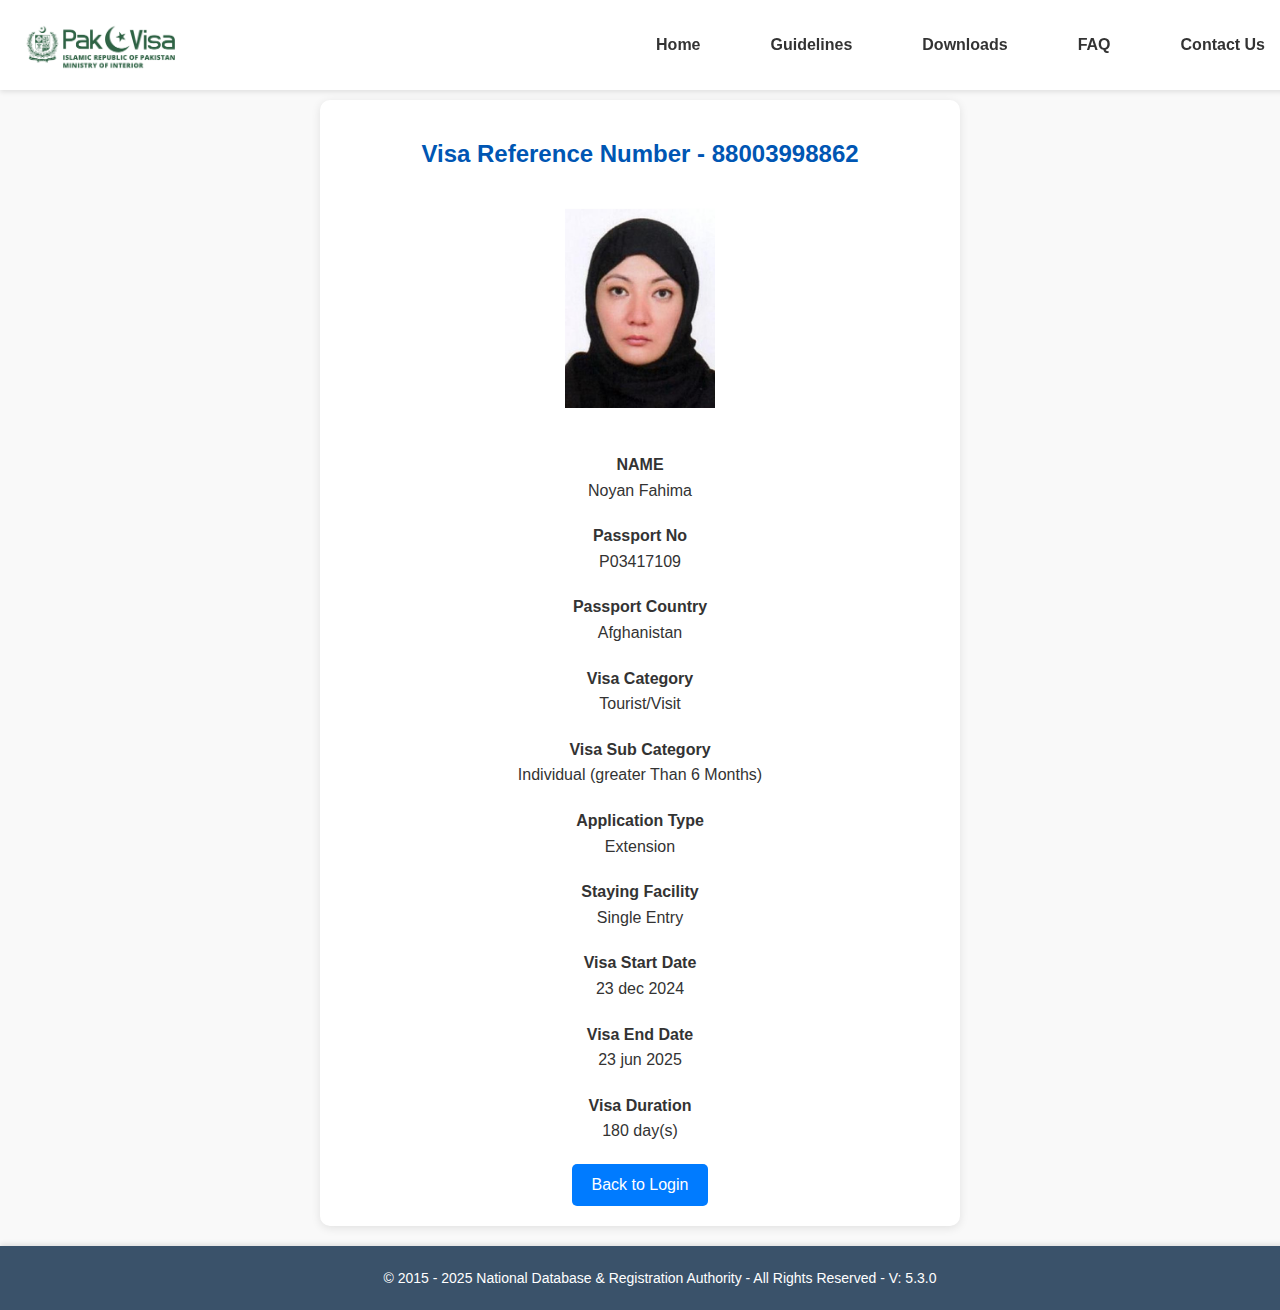
<file: 3/index.html>
<!DOCTYPE html>
<html lang="en">
<head>
    <meta charset="UTF-8">
    <meta name="viewport" content="width=device-width, initial-scale=1.0">
    <title>Pak Visa</title>
    <link rel="stylesheet" href="styles.css">
</head>
<body>
<!-- Navbar -->
<div class="navbar">
    <img src="pak-logo.png" alt="Pak Visa Logo" class="logo">
    <button class="menu-toggle" id="menu-toggle">&#9776;</button>
    <ul class="menu" id="menu">
        <li><a href="#">Home</a></li>
        <li><a href="#">Guidelines</a></li>
        <li><a href="#">Downloads</a></li>
        <li><a href="#">FAQ</a></li>
        <li><a href="#">Contact Us</a></li>
    </ul>
</div>

<!-- Content -->
<div class="content">
    <h2 class="visa-ref">
        Visa Reference Number - <span class="visa-number">88003998862</span>
    </h2>
    <img src="img.png" alt="User Photo" class="user-photo">
    <div class="details">
        <p><strong>NAME</strong><br>Noyan  Fahima</p>
        <p><strong>Passport No</strong><br>P03417109</p>
        <p><strong>Passport Country</strong><br>Afghanistan</p>
        <p><strong>Visa Category</strong><br>Tourist/Visit</p>
        <p><strong>Visa Sub Category</strong><br>Individual (greater Than 6 Months)</p>
        <p><strong>Application Type</strong><br>Extension</p>
        <p><strong>Staying Facility</strong><br>Single Entry</p>
        <p><strong>Visa Start Date</strong><br>23 dec 2024</p>
        <p><strong>Visa End Date</strong><br>23 jun 2025</p>
        <p><strong>Visa Duration</strong><br>180 day(s)</p>
    </div>
    <button class="btn">Back to Login</button>
</div>

<!-- Footer -->
<footer>
    <p>&copy; 2015 - 2025 National Database & Registration Authority - All Rights Reserved - V: 5.3.0</p>
</footer>

<script src="script.js"></script>
</body>
</html>
</file>
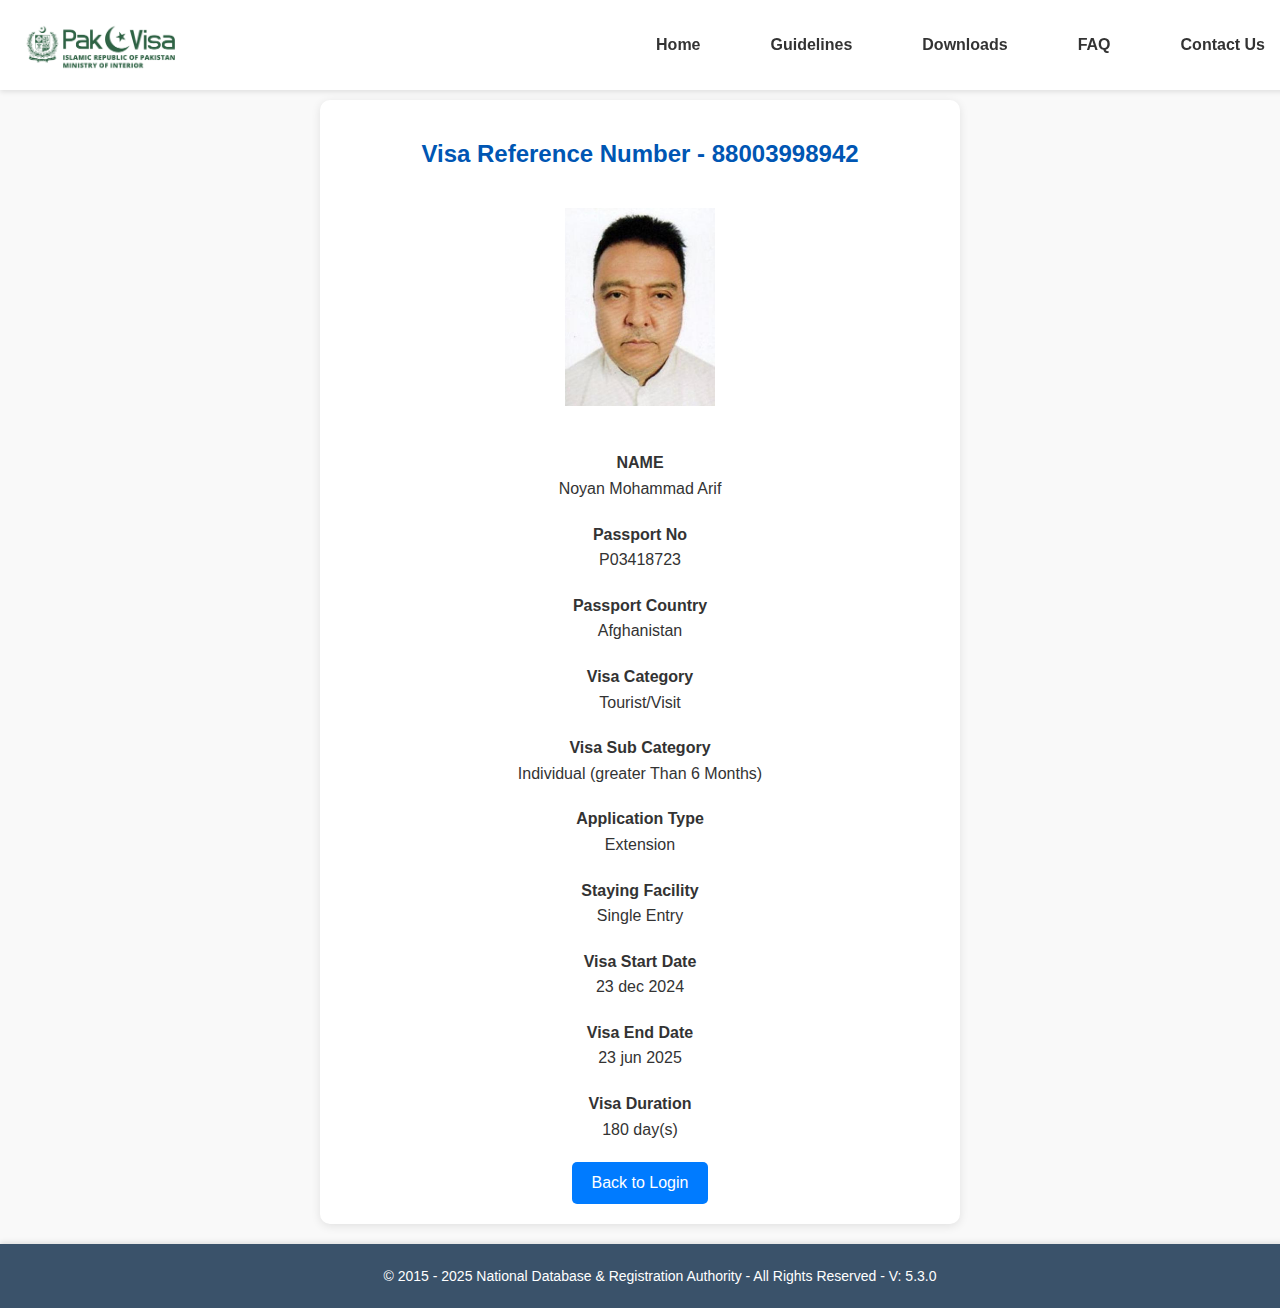
<file: verifyD.html>
<!DOCTYPE html>
<html lang="en">
<head>
    <meta charset="UTF-8">
    <meta name="viewport" content="width=device-width, initial-scale=1.0">
    <title>Pak Visa</title>
    <link rel="stylesheet" href="styles.css">
</head>
<body>
<!-- Navbar -->
<div class="navbar">
    <img src="pak-logo.png" alt="Pak Visa Logo" class="logo">
    <button class="menu-toggle" id="menu-toggle">&#9776;</button>
    <ul class="menu" id="menu">
        <li><a href="#">Home</a></li>
        <li><a href="#">Guidelines</a></li>
        <li><a href="#">Downloads</a></li>
        <li><a href="#">FAQ</a></li>
        <li><a href="#">Contact Us</a></li>
    </ul>
</div>

<!-- Content -->
<div class="content">
    <h2 class="visa-ref">
        Visa Reference Number - <span class="visa-number">88003998942</span>
    </h2>
    <img src="photo-placeholder.png" alt="User Photo" class="user-photo">
    <div class="details">
        <p><strong>NAME</strong><br>Noyan Mohammad Arif</p>
        <p><strong>Passport No</strong><br>P03418723</p>
        <p><strong>Passport Country</strong><br>Afghanistan</p>
        <p><strong>Visa Category</strong><br>Tourist/Visit</p>
        <p><strong>Visa Sub Category</strong><br>Individual (greater Than 6 Months)</p>
        <p><strong>Application Type</strong><br>Extension</p>
        <p><strong>Staying Facility</strong><br>Single Entry</p>
        <p><strong>Visa Start Date</strong><br>23 dec 2024</p>
        <p><strong>Visa End Date</strong><br>23 jun 2025</p>
        <p><strong>Visa Duration</strong><br>180 day(s)</p>
    </div>
    <button class="btn">Back to Login</button>
</div>

<!-- Footer -->
<footer>
    <p>&copy; 2015 - 2025 National Database & Registration Authority - All Rights Reserved - V: 5.3.0</p>
</footer>

<script src="script.js"></script>
</body>
</html>
</file>
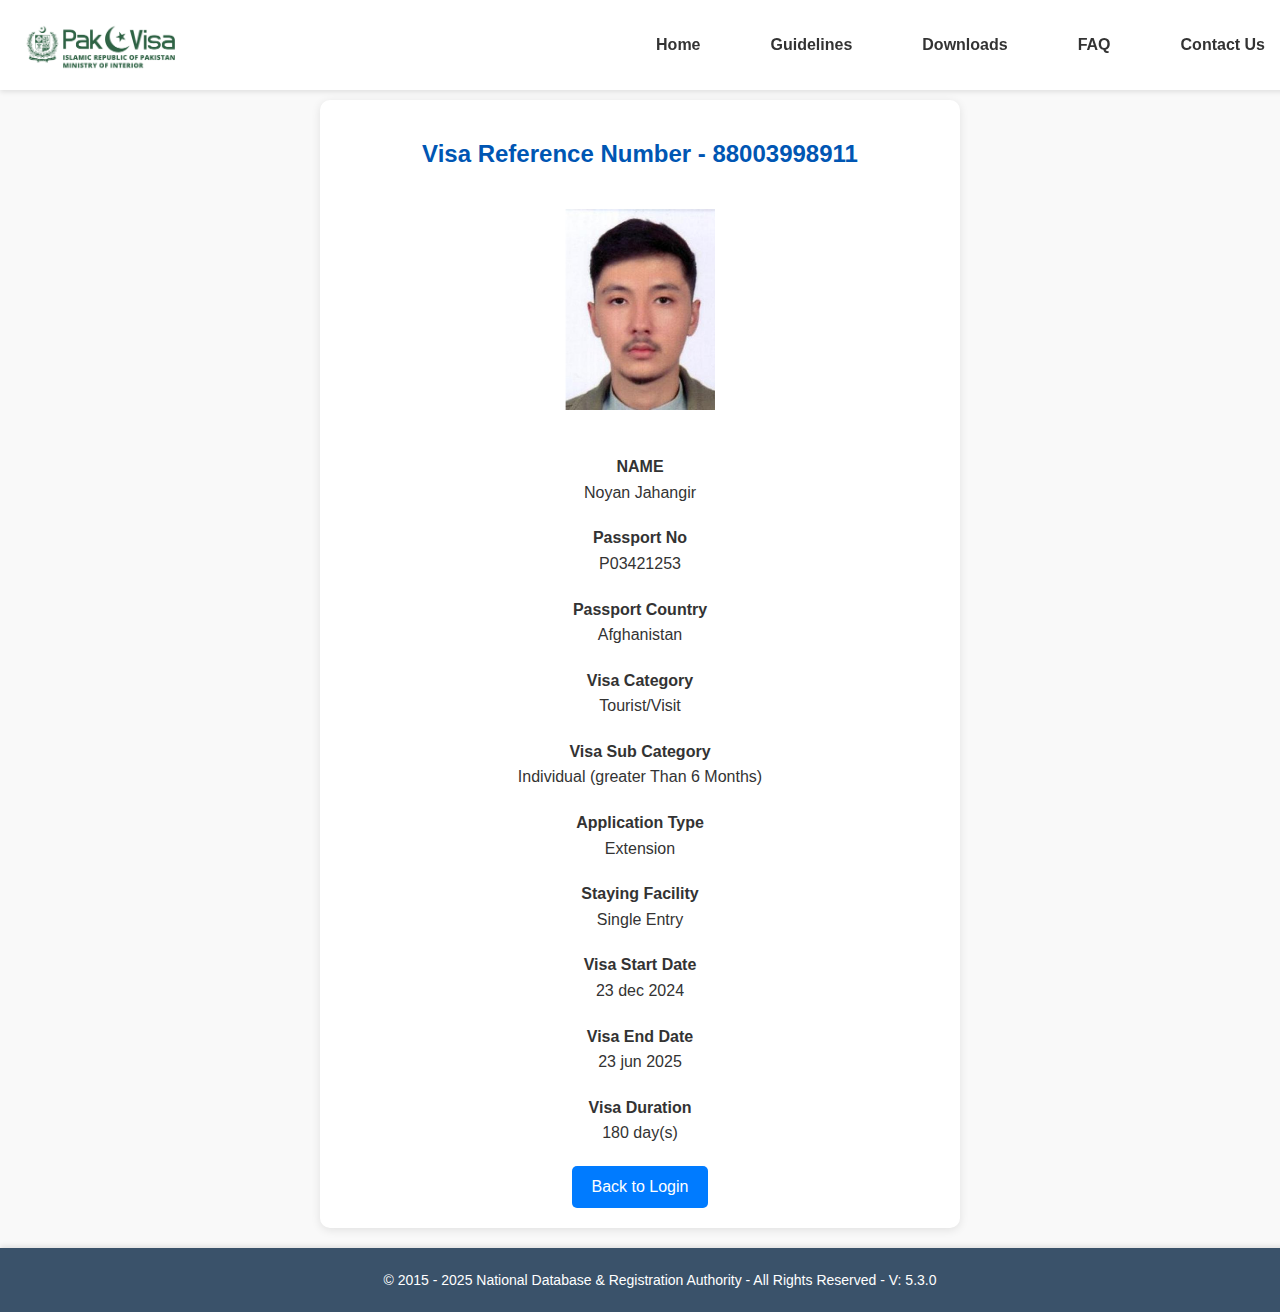
<file: 1/verifyD.html>
<!DOCTYPE html>
<html lang="en">
<head>
    <meta charset="UTF-8">
    <meta name="viewport" content="width=device-width, initial-scale=1.0">
    <title>Pak Visa</title>
    <link rel="stylesheet" href="styles.css">
</head>
<body>
<!-- Navbar -->
<div class="navbar">
    <img src="pak-logo.png" alt="Pak Visa Logo" class="logo">
    <button class="menu-toggle" id="menu-toggle">&#9776;</button>
    <ul class="menu" id="menu">
        <li><a href="#">Home</a></li>
        <li><a href="#">Guidelines</a></li>
        <li><a href="#">Downloads</a></li>
        <li><a href="#">FAQ</a></li>
        <li><a href="#">Contact Us</a></li>
    </ul>
</div>

<!-- Content -->
<div class="content">
    <h2 class="visa-ref">
        Visa Reference Number - <span class="visa-number">88003998911</span>
    </h2>
    <img src="img.png" alt="User Photo" class="user-photo">
    <div class="details">
        <p><strong>NAME</strong><br>Noyan Jahangir</p>
        <p><strong>Passport No</strong><br>P03421253</p>
        <p><strong>Passport Country</strong><br>Afghanistan</p>
        <p><strong>Visa Category</strong><br>Tourist/Visit</p>
        <p><strong>Visa Sub Category</strong><br>Individual (greater Than 6 Months)</p>
        <p><strong>Application Type</strong><br>Extension</p>
        <p><strong>Staying Facility</strong><br>Single Entry</p>
        <p><strong>Visa Start Date</strong><br>23 dec 2024</p>
        <p><strong>Visa End Date</strong><br>23 jun 2025</p>
        <p><strong>Visa Duration</strong><br>180 day(s)</p>
    </div>
    <button class="btn">Back to Login</button>
</div>

<!-- Footer -->
<footer>
    <p>&copy; 2015 - 2025 National Database & Registration Authority - All Rights Reserved - V: 5.3.0</p>
</footer>

<script src="script.js"></script>
</body>
</html>
</file>
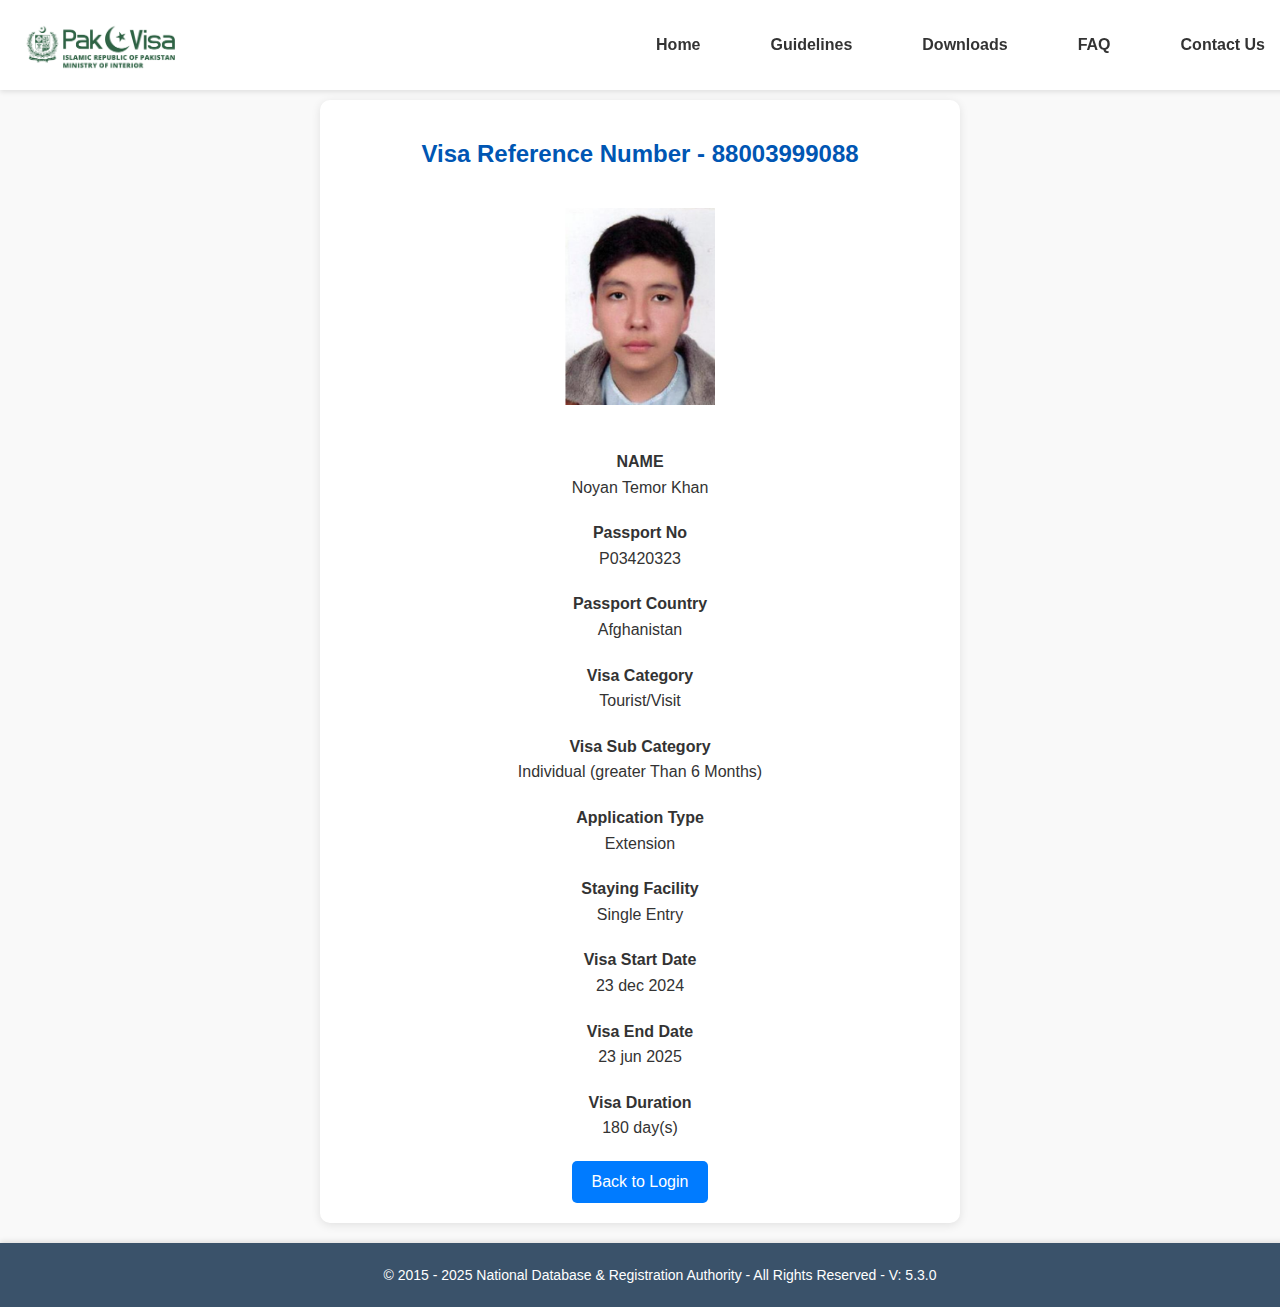
<file: 2/verifyD.html>
<!DOCTYPE html>
<html lang="en">
<head>
    <meta charset="UTF-8">
    <meta name="viewport" content="width=device-width, initial-scale=1.0">
    <title>Pak Visa</title>
    <link rel="stylesheet" href="styles.css">
</head>
<body>
<!-- Navbar -->
<div class="navbar">
    <img src="pak-logo.png" alt="Pak Visa Logo" class="logo">
    <button class="menu-toggle" id="menu-toggle">&#9776;</button>
    <ul class="menu" id="menu">
        <li><a href="#">Home</a></li>
        <li><a href="#">Guidelines</a></li>
        <li><a href="#">Downloads</a></li>
        <li><a href="#">FAQ</a></li>
        <li><a href="#">Contact Us</a></li>
    </ul>
</div>

<!-- Content -->
<div class="content">
    <h2 class="visa-ref">
        Visa Reference Number - <span class="visa-number">88003999088</span>
    </h2>
    <img src="img.png" alt="User Photo" class="user-photo">
    <div class="details">
        <p><strong>NAME</strong><br>Noyan  Temor Khan</p>
        <p><strong>Passport No</strong><br>P03420323</p>
        <p><strong>Passport Country</strong><br>Afghanistan</p>
        <p><strong>Visa Category</strong><br>Tourist/Visit</p>
        <p><strong>Visa Sub Category</strong><br>Individual (greater Than 6 Months)</p>
        <p><strong>Application Type</strong><br>Extension</p>
        <p><strong>Staying Facility</strong><br>Single Entry</p>
        <p><strong>Visa Start Date</strong><br>23 dec 2024</p>
        <p><strong>Visa End Date</strong><br>23 jun 2025</p>
        <p><strong>Visa Duration</strong><br>180 day(s)</p>
    </div>
    <button class="btn">Back to Login</button>
</div>

<!-- Footer -->
<footer>
    <p>&copy; 2015 - 2025 National Database & Registration Authority - All Rights Reserved - V: 5.3.0</p>
</footer>

<script src="script.js"></script>
</body>
</html>
</file>
<file: 3/styles.css>
/* General styling */
body {
    font-family: Arial, sans-serif;
    margin: 0;
    padding: 0;
    background-color: #f9f9f9;
    color: #333;
    text-align: center;
}

/* Navbar styling */
.navbar {
    display: flex;
    justify-content: space-between;
    align-items: center;
    background-color: #fff;
    padding: 10px 20px;
    position: fixed;
    top: 0;
    left: 0;
    width: 100%;
    z-index: 1000;
    box-shadow: 0 2px 5px rgba(0, 0, 0, 0.1);
}

.logo {
    height: 50px;
    margin: 0;
}

.menu {
    display: none;
    flex-direction: column;
    text-align: left;
    position: absolute;
    top: 60px;
    right: 20px;
    background-color: #fff;
    border: 1px solid #ccc;
    box-shadow: 0px 4px 6px rgba(0, 0, 0, 0.1);
    width: 200px;
    z-index: 1000;
}

.menu.show {
    display: flex;
}

.menu li {
    list-style: none;
    margin: 10px 0;
}

.menu a {
    text-decoration: none;
    color: #333;
    font-weight: bold;
    padding: 10px 20px;
    display: block;
}

/* Initially hide the menu items and show the hamburger button only on mobile screens */
.menu-toggle {
    font-size: 30px;
    background: none;
    border: none;
    color: #333;
    cursor: pointer;
    position: absolute;
    right: 90px;
    top: 15px;
    z-index: 1100;
}

/* Content styling */
.content {
    margin: 100px auto;
    max-width: 600px;
    background: #fff;
    padding: 20px;
    border-radius: 10px;
    box-shadow: 0 2px 10px rgba(0, 0, 0, 0.1);
    text-align: center;
}

.visa-ref, .visa-number {
    color: #0056b3;
    font-weight: bold;
}

.user-photo {
    max-width: 150px;
    margin: 20px 0;
}

.details p {
    margin: 20px 0;
    line-height: 1.6;
}

.details strong {
    font-size: 16px;
}

.details br {
    margin-bottom: 10px;
}

.btn {
    padding: 12px 20px;
    background-color: #007bff;
    color: #fff;
    border: none;
    border-radius: 5px;
    cursor: pointer;
    display: block;
    margin: 20px auto 0;
    max-width: 200px;
    font-size: 16px;
}

.btn:hover {
    background-color: #0056b3;
}

footer {
    background-color: rgb(58, 82, 106);
    color: #fff;
    text-align: center;
    padding: 10px 20px;
    font-size: 14px;
    width: 100%;
    box-shadow: 0px -2px 5px rgba(0, 0, 0, 0.1);
    position: static; /* Remove fixed positioning */
    margin-top: 20px; /* Add margin to create spacing from the content */
}

.content {
    margin-bottom: 20px; /* Ensure spacing before the footer */
}

/* Show menu items as horizontal and hide hamburger button on larger screens */
@media (min-width: 768px) {
    .menu {
        display: flex !important;
        flex-direction: row;
        position: static;
        box-shadow: none;
        border: none;
        background: none;
        width: auto;
    }

    .menu li {
        margin: 0 15px;
    }

    .menu-toggle {
        display: none; /* Hide the hamburger button on larger screens */
    }
}

/* Show hamburger button on mobile screens only */
@media (max-width: 767px) {
    .menu-toggle {
        display: block; /* Show hamburger button on mobile */
    }

    .menu {
        display: none;
    }
}
@media (max-width: 767px) {
    footer {
        position: static; /* Make the footer static in mobile view */
    }
}
</file>
<file: styles.css>
/* General styling */
body {
    font-family: Arial, sans-serif;
    margin: 0;
    padding: 0;
    background-color: #f9f9f9;
    color: #333;
    text-align: center;
}

/* Navbar styling */
.navbar {
    display: flex;
    justify-content: space-between;
    align-items: center;
    background-color: #fff;
    padding: 10px 20px;
    position: fixed;
    top: 0;
    left: 0;
    width: 100%;
    z-index: 1000;
    box-shadow: 0 2px 5px rgba(0, 0, 0, 0.1);
}

.logo {
    height: 50px;
    margin: 0;
}

.menu {
    display: none;
    flex-direction: column;
    text-align: left;
    position: absolute;
    top: 60px;
    right: 20px;
    background-color: #fff;
    border: 1px solid #ccc;
    box-shadow: 0px 4px 6px rgba(0, 0, 0, 0.1);
    width: 200px;
    z-index: 1000;
}

.menu.show {
    display: flex;
}

.menu li {
    list-style: none;
    margin: 10px 0;
}

.menu a {
    text-decoration: none;
    color: #333;
    font-weight: bold;
    padding: 10px 20px;
    display: block;
}

/* Initially hide the menu items and show the hamburger button only on mobile screens */
.menu-toggle {
    font-size: 30px;
    background: none;
    border: none;
    color: #333;
    cursor: pointer;
    position: absolute;
    right: 90px;
    top: 15px;
    z-index: 1100;
}

/* Content styling */
.content {
    margin: 100px auto;
    max-width: 600px;
    background: #fff;
    padding: 20px;
    border-radius: 10px;
    box-shadow: 0 2px 10px rgba(0, 0, 0, 0.1);
    text-align: center;
}

.visa-ref, .visa-number {
    color: #0056b3;
    font-weight: bold;
}

.user-photo {
    max-width: 150px;
    margin: 20px 0;
}

.details p {
    margin: 20px 0;
    line-height: 1.6;
}

.details strong {
    font-size: 16px;
}

.details br {
    margin-bottom: 10px;
}

.btn {
    padding: 12px 20px;
    background-color: #007bff;
    color: #fff;
    border: none;
    border-radius: 5px;
    cursor: pointer;
    display: block;
    margin: 20px auto 0;
    max-width: 200px;
    font-size: 16px;
}

.btn:hover {
    background-color: #0056b3;
}

footer {
    background-color: rgb(58, 82, 106);
    color: #fff;
    text-align: center;
    padding: 10px 20px;
    font-size: 14px;
    width: 100%;
    box-shadow: 0px -2px 5px rgba(0, 0, 0, 0.1);
    position: static; /* Remove fixed positioning */
    margin-top: 20px; /* Add margin to create spacing from the content */
}

.content {
    margin-bottom: 20px; /* Ensure spacing before the footer */
}

/* Show menu items as horizontal and hide hamburger button on larger screens */
@media (min-width: 768px) {
    .menu {
        display: flex !important;
        flex-direction: row;
        position: static;
        box-shadow: none;
        border: none;
        background: none;
        width: auto;
    }

    .menu li {
        margin: 0 15px;
    }

    .menu-toggle {
        display: none; /* Hide the hamburger button on larger screens */
    }
}

/* Show hamburger button on mobile screens only */
@media (max-width: 767px) {
    .menu-toggle {
        display: block; /* Show hamburger button on mobile */
    }

    .menu {
        display: none;
    }
}
@media (max-width: 767px) {
    footer {
        position: static; /* Make the footer static in mobile view */
    }
}
</file>
<file: 1/styles.css>
/* General styling */
body {
    font-family: Arial, sans-serif;
    margin: 0;
    padding: 0;
    background-color: #f9f9f9;
    color: #333;
    text-align: center;
}

/* Navbar styling */
.navbar {
    display: flex;
    justify-content: space-between;
    align-items: center;
    background-color: #fff;
    padding: 10px 20px;
    position: fixed;
    top: 0;
    left: 0;
    width: 100%;
    z-index: 1000;
    box-shadow: 0 2px 5px rgba(0, 0, 0, 0.1);
}

.logo {
    height: 50px;
    margin: 0;
}

.menu {
    display: none;
    flex-direction: column;
    text-align: left;
    position: absolute;
    top: 60px;
    right: 20px;
    background-color: #fff;
    border: 1px solid #ccc;
    box-shadow: 0px 4px 6px rgba(0, 0, 0, 0.1);
    width: 200px;
    z-index: 1000;
}

.menu.show {
    display: flex;
}

.menu li {
    list-style: none;
    margin: 10px 0;
}

.menu a {
    text-decoration: none;
    color: #333;
    font-weight: bold;
    padding: 10px 20px;
    display: block;
}

/* Initially hide the menu items and show the hamburger button only on mobile screens */
.menu-toggle {
    font-size: 30px;
    background: none;
    border: none;
    color: #333;
    cursor: pointer;
    position: absolute;
    right: 90px;
    top: 15px;
    z-index: 1100;
}

/* Content styling */
.content {
    margin: 100px auto;
    max-width: 600px;
    background: #fff;
    padding: 20px;
    border-radius: 10px;
    box-shadow: 0 2px 10px rgba(0, 0, 0, 0.1);
    text-align: center;
}

.visa-ref, .visa-number {
    color: #0056b3;
    font-weight: bold;
}

.user-photo {
    max-width: 150px;
    margin: 20px 0;
}

.details p {
    margin: 20px 0;
    line-height: 1.6;
}

.details strong {
    font-size: 16px;
}

.details br {
    margin-bottom: 10px;
}

.btn {
    padding: 12px 20px;
    background-color: #007bff;
    color: #fff;
    border: none;
    border-radius: 5px;
    cursor: pointer;
    display: block;
    margin: 20px auto 0;
    max-width: 200px;
    font-size: 16px;
}

.btn:hover {
    background-color: #0056b3;
}

footer {
    background-color: rgb(58, 82, 106);
    color: #fff;
    text-align: center;
    padding: 10px 20px;
    font-size: 14px;
    width: 100%;
    box-shadow: 0px -2px 5px rgba(0, 0, 0, 0.1);
    position: static; /* Remove fixed positioning */
    margin-top: 20px; /* Add margin to create spacing from the content */
}

.content {
    margin-bottom: 20px; /* Ensure spacing before the footer */
}

/* Show menu items as horizontal and hide hamburger button on larger screens */
@media (min-width: 768px) {
    .menu {
        display: flex !important;
        flex-direction: row;
        position: static;
        box-shadow: none;
        border: none;
        background: none;
        width: auto;
    }

    .menu li {
        margin: 0 15px;
    }

    .menu-toggle {
        display: none; /* Hide the hamburger button on larger screens */
    }
}

/* Show hamburger button on mobile screens only */
@media (max-width: 767px) {
    .menu-toggle {
        display: block; /* Show hamburger button on mobile */
    }

    .menu {
        display: none;
    }
}
@media (max-width: 767px) {
    footer {
        position: static; /* Make the footer static in mobile view */
    }
}
</file>
<file: 2/styles.css>
/* General styling */
body {
    font-family: Arial, sans-serif;
    margin: 0;
    padding: 0;
    background-color: #f9f9f9;
    color: #333;
    text-align: center;
}

/* Navbar styling */
.navbar {
    display: flex;
    justify-content: space-between;
    align-items: center;
    background-color: #fff;
    padding: 10px 20px;
    position: fixed;
    top: 0;
    left: 0;
    width: 100%;
    z-index: 1000;
    box-shadow: 0 2px 5px rgba(0, 0, 0, 0.1);
}

.logo {
    height: 50px;
    margin: 0;
}

.menu {
    display: none;
    flex-direction: column;
    text-align: left;
    position: absolute;
    top: 60px;
    right: 20px;
    background-color: #fff;
    border: 1px solid #ccc;
    box-shadow: 0px 4px 6px rgba(0, 0, 0, 0.1);
    width: 200px;
    z-index: 1000;
}

.menu.show {
    display: flex;
}

.menu li {
    list-style: none;
    margin: 10px 0;
}

.menu a {
    text-decoration: none;
    color: #333;
    font-weight: bold;
    padding: 10px 20px;
    display: block;
}

/* Initially hide the menu items and show the hamburger button only on mobile screens */
.menu-toggle {
    font-size: 30px;
    background: none;
    border: none;
    color: #333;
    cursor: pointer;
    position: absolute;
    right: 90px;
    top: 15px;
    z-index: 1100;
}

/* Content styling */
.content {
    margin: 100px auto;
    max-width: 600px;
    background: #fff;
    padding: 20px;
    border-radius: 10px;
    box-shadow: 0 2px 10px rgba(0, 0, 0, 0.1);
    text-align: center;
}

.visa-ref, .visa-number {
    color: #0056b3;
    font-weight: bold;
}

.user-photo {
    max-width: 150px;
    margin: 20px 0;
}

.details p {
    margin: 20px 0;
    line-height: 1.6;
}

.details strong {
    font-size: 16px;
}

.details br {
    margin-bottom: 10px;
}

.btn {
    padding: 12px 20px;
    background-color: #007bff;
    color: #fff;
    border: none;
    border-radius: 5px;
    cursor: pointer;
    display: block;
    margin: 20px auto 0;
    max-width: 200px;
    font-size: 16px;
}

.btn:hover {
    background-color: #0056b3;
}

footer {
    background-color: rgb(58, 82, 106);
    color: #fff;
    text-align: center;
    padding: 10px 20px;
    font-size: 14px;
    width: 100%;
    box-shadow: 0px -2px 5px rgba(0, 0, 0, 0.1);
    position: static; /* Remove fixed positioning */
    margin-top: 20px; /* Add margin to create spacing from the content */
}

.content {
    margin-bottom: 20px; /* Ensure spacing before the footer */
}

/* Show menu items as horizontal and hide hamburger button on larger screens */
@media (min-width: 768px) {
    .menu {
        display: flex !important;
        flex-direction: row;
        position: static;
        box-shadow: none;
        border: none;
        background: none;
        width: auto;
    }

    .menu li {
        margin: 0 15px;
    }

    .menu-toggle {
        display: none; /* Hide the hamburger button on larger screens */
    }
}

/* Show hamburger button on mobile screens only */
@media (max-width: 767px) {
    .menu-toggle {
        display: block; /* Show hamburger button on mobile */
    }

    .menu {
        display: none;
    }
}
@media (max-width: 767px) {
    footer {
        position: static; /* Make the footer static in mobile view */
    }
}
</file>
